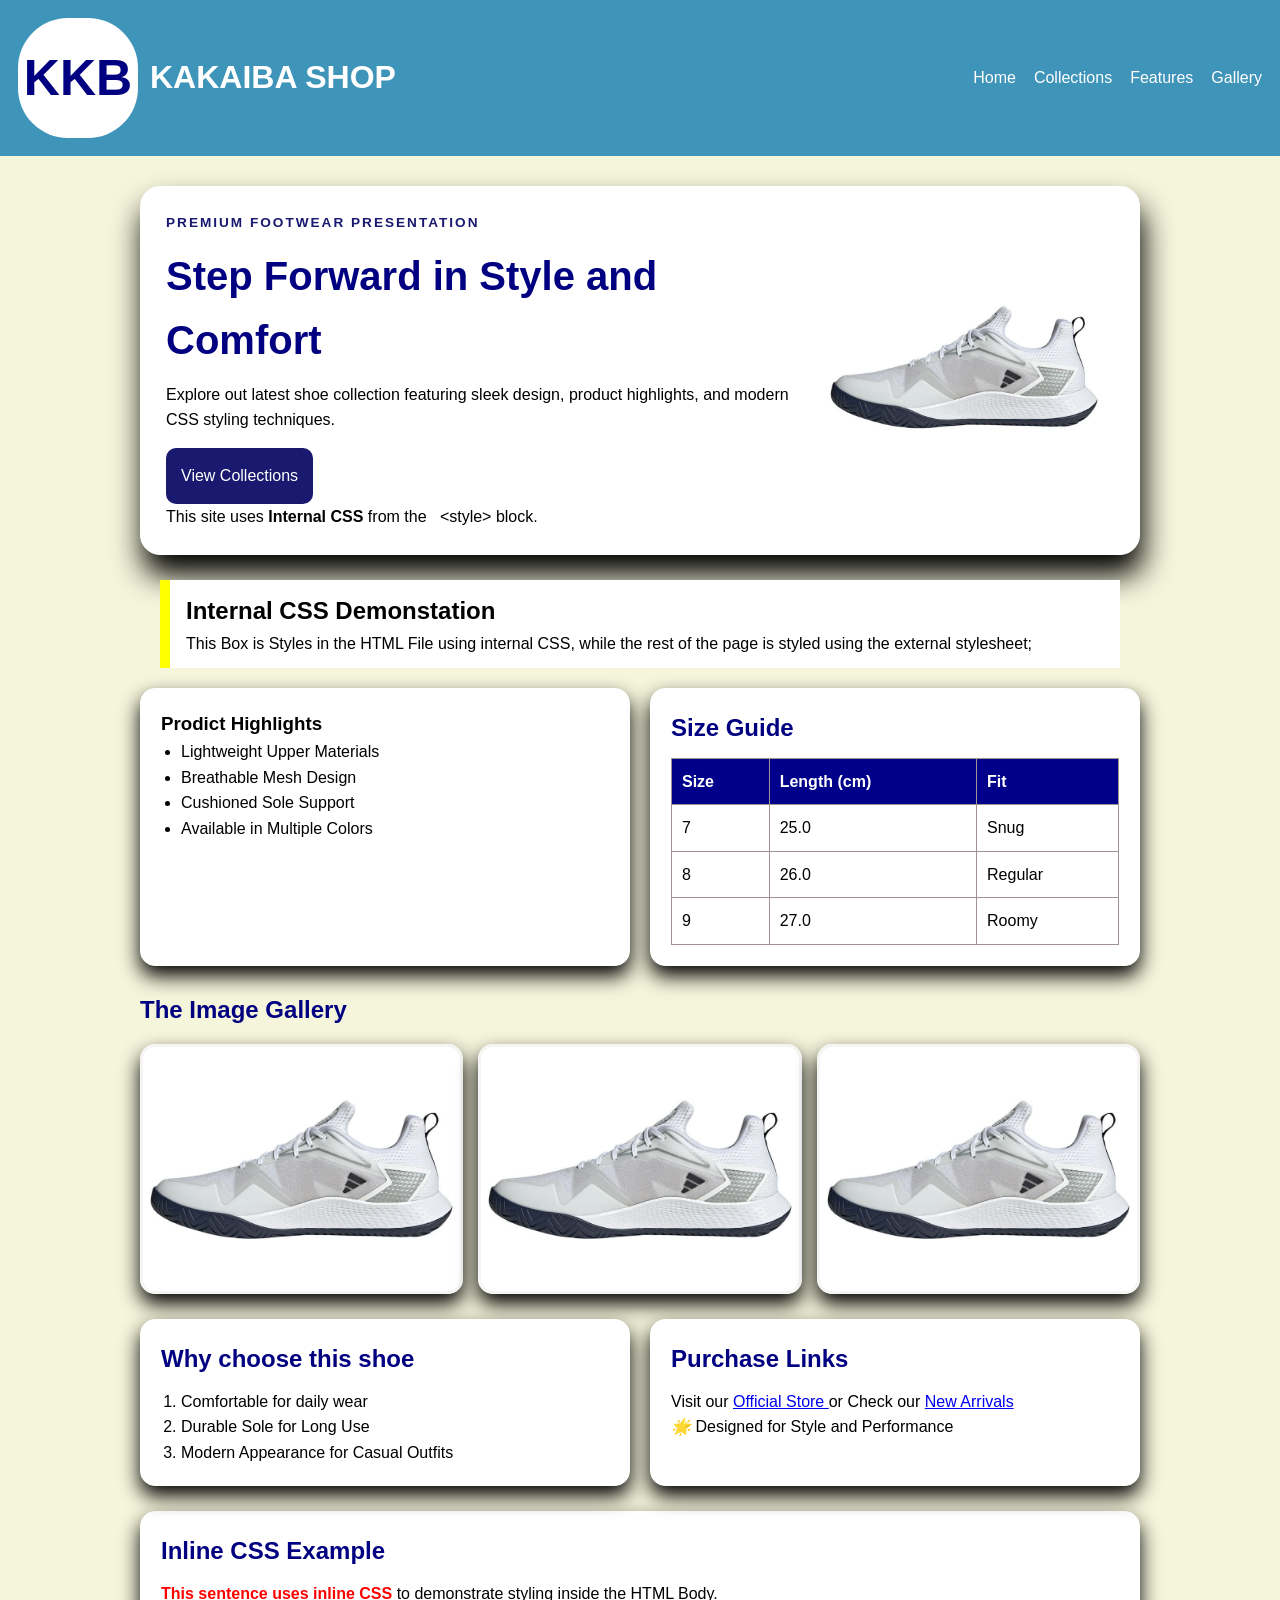
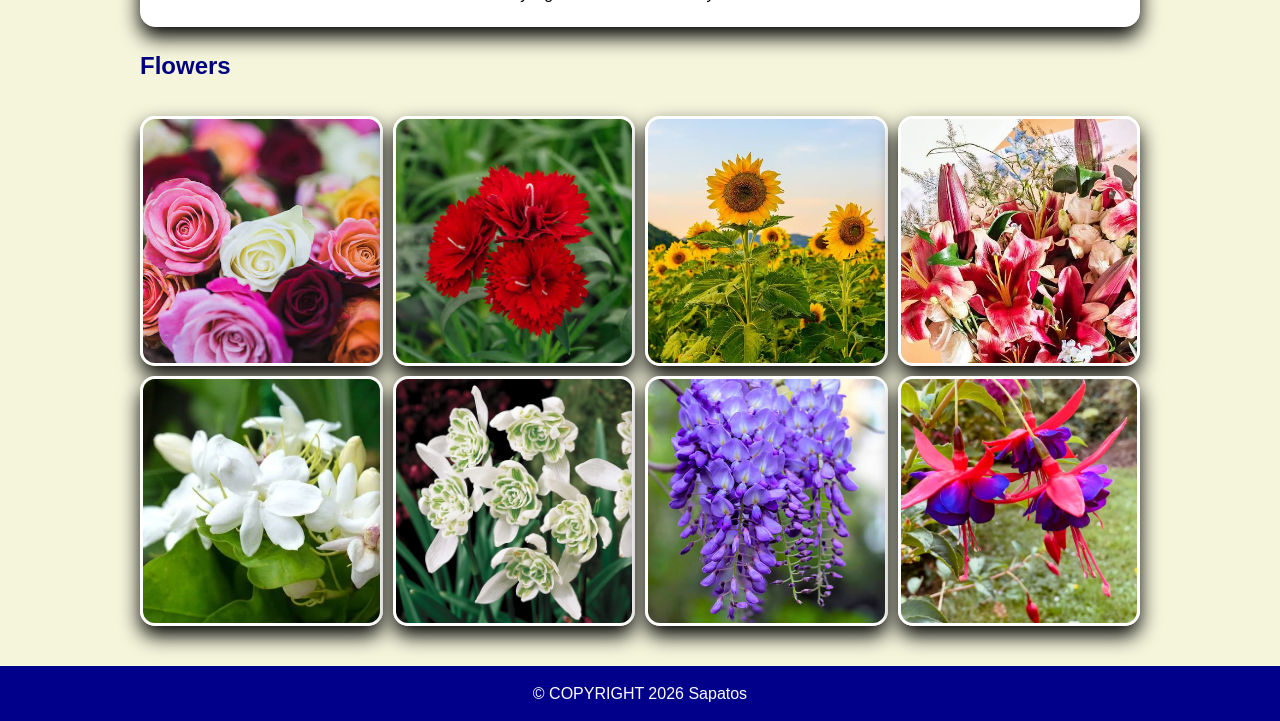
<file: WD1_L3_CS2A_HERRERA_J/index.html>
<!DOCTYPE html>

<html>
    <head>
        <meta charset="UTF-8"/>
        <!-- Setting the author -->
        <meta name="author" content="JR Herrera"> 
        <!-- refresh rate every 30 sec -->
        <meta http-equiv="refresh" content="30">  
        <meta name="viewport" content="width=device-width, initial-scale=1.0"/>

        <!--EXTERNAL CSS-->
        <link rel="stylesheet" href="css/styles.css"/>

        <!--INTERNAL CSS-->
        <style>
            .internal-css {
                background: white;
                border-left: 10px solid yellow;
                padding: 12px 16px;
                margin: 20px;
                color: black;
            }
        </style>
        
    </head>
    <body>

        <header class="top-header">
            <!--Create Area for Logo-->
            <div class="brand">
                <span class="brand-mark">KKB</span>
                <h1>KAKAIBA SHOP</h1>

            </div>
            <!--NAVIGATION BAR-->
            <nav class="navbar">
                <ul class="nav-list">
                    <li><a href="home">Home</a></li>
                    <li class="dropdown">
                        <a href="collections">Collections</a> 
                        <ul class="dropdown-menu">

                            <li><a href="running">Running</a></li>
                            <li><a href="casual">Casual</a></li>
                            <li><a href="basketball">Basketball</a></li>

                        </ul> 
                    </li>
                    <li><a href="#feature">Features</a></li>
                    <li><a href="#gallery">Gallery</a></li>
                </ul>
            </nav>    
        </header>

        <main id="home" class="container">
                <!-- HERO SECTION -->
                <section class="hero">
                    <div class="hero-text"> <!--Text-->
                        <p class="eyebrow">Premium Footwear Presentation</p>
                        <h2>Step Forward in Style and Comfort</h2>
                        <p>
                            Explore out latest shoe collection featuring sleek design, 
                            product highlights, and modern CSS styling techniques.
                        </p>

                        <!--Button to collections section -->
                        <a class="btn" href="#gallery">View Collections</a>
                        <p class="hero-note"> <!-- &lt and &gt is "<>"-->
                            This site uses <strong>Internal CSS</strong> from the &nbsp; &lt;style&gt; block.
                        </p>
                    </div>

                    <div class="hero-img">  <!--Image-->
                        <img
                            src="media/main.webp"
                            alt="New Modern Shoe Style" 
                            class="shoe-img"/>
                    </div>
                </section>
        
                <!--This uses CSS INTERNAL DEMO-->

                <section class="internal-css">
                    <h2>Internal CSS Demonstation</h2>
                    <p>
                        This Box is Styles in the HTML File
                        using internal CSS, while the rest of the page is styled using the external stylesheet;
                    </p>
                </section>

                <section id="features" class="content-grid">
                        <article class="card">
                            <h3>Prodict Highlights</h3>
                            <ul class="features-list">
                                <li>Lightweight Upper Materials</li>
                                <li>Breathable Mesh Design</li>
                                <li>Cushioned Sole Support</li>
                                <li>Available in Multiple Colors</li>
                            </ul>
                        </article>

                        <article class="card">
                            <h2>Size Guide</h2>
                            <table class="size-table">
                                <thead>
                                    <tr>
                                        <th>Size</th>
                                        <th>Length (cm)</th>
                                        <th>Fit</th>
                                    </tr>
                                </thead>
                                <tbody>
                                    <tr>
                                        <td>7</td>
                                        <td>25.0</td>
                                        <td>Snug</td>
                                    </tr>
                                    <tr>
                                        <td>8</td>
                                        <td>26.0</td>
                                        <td>Regular</td>
                                    </tr>
                                    <tr>
                                        <td>9</td>
                                        <td>27.0</td>
                                        <td>Roomy</td>
                                    </tr>
                                </tbody>
                            </table>
                        </article>
                    </section>

                    <section id="gallery" class="gallery-section">
                        <h2>The Image Gallery</h2>
                        <div class="gallery">
                            <img src="media/main.webp" />
                            <img src="media/main.webp" />
                            <img src="media/main.webp" />
                        </div>
                    </section>
                    <section class="info-columns">
                <div class="card" id="running">
                    <h2>Why choose this shoe</h2>
                    <ol>
                        <li>Comfortable for daily wear</li>
                        <li>Durable Sole for Long Use</li>
                        <li>Modern Appearance for Casual Outfits</li>
                    </ol>
                </div>

                <div class="card" id="basketball">
                    <h2>Purchase Links</h2>
                    <p> Visit our 
                        <a href="##" class="text-link">
                            Official Store
                        </a>
                        or Check our
                        <a href="#" class="text-link">
                            New Arrivals
                        </a>
                    </p>

                    <p>
                        <i class="shoe-icon">🌟</i>
                        Designed for Style and Performance
                    </p>
                </div>
            </section>

            <section id="collections" class="card">
                <h2>Inline CSS Example</h2>
                <p>
                    <span style="color: red; font-weight: bolder;">
                        This sentence uses inline CSS
                    </span>
                    to demonstrate styling inside the HTML Body.
                </p>
            </section>

            <section class="flower-grid">
                <h2>Flowers</h2>
                <div class="flower">
                <img src="media/flower1.jpg">
                <img src="media/flower2.jpg">
                <img src="media/flower3.jpg">
                <img src="media/flower4.jpg">
                <img src="media/flower5.jpg">
                <img src="media/flower6.webp">
                <img src="media/flower7.jpg">
                <img src="media/flower8.webp">
                </div>
            </section>
        </main>
        

        <footer class="footer"> <!-- &copt to put c-->
            <p> &copy COPYRIGHT 2026 Sapatos</p>
        </footer>
    </body>
</html>
</file>
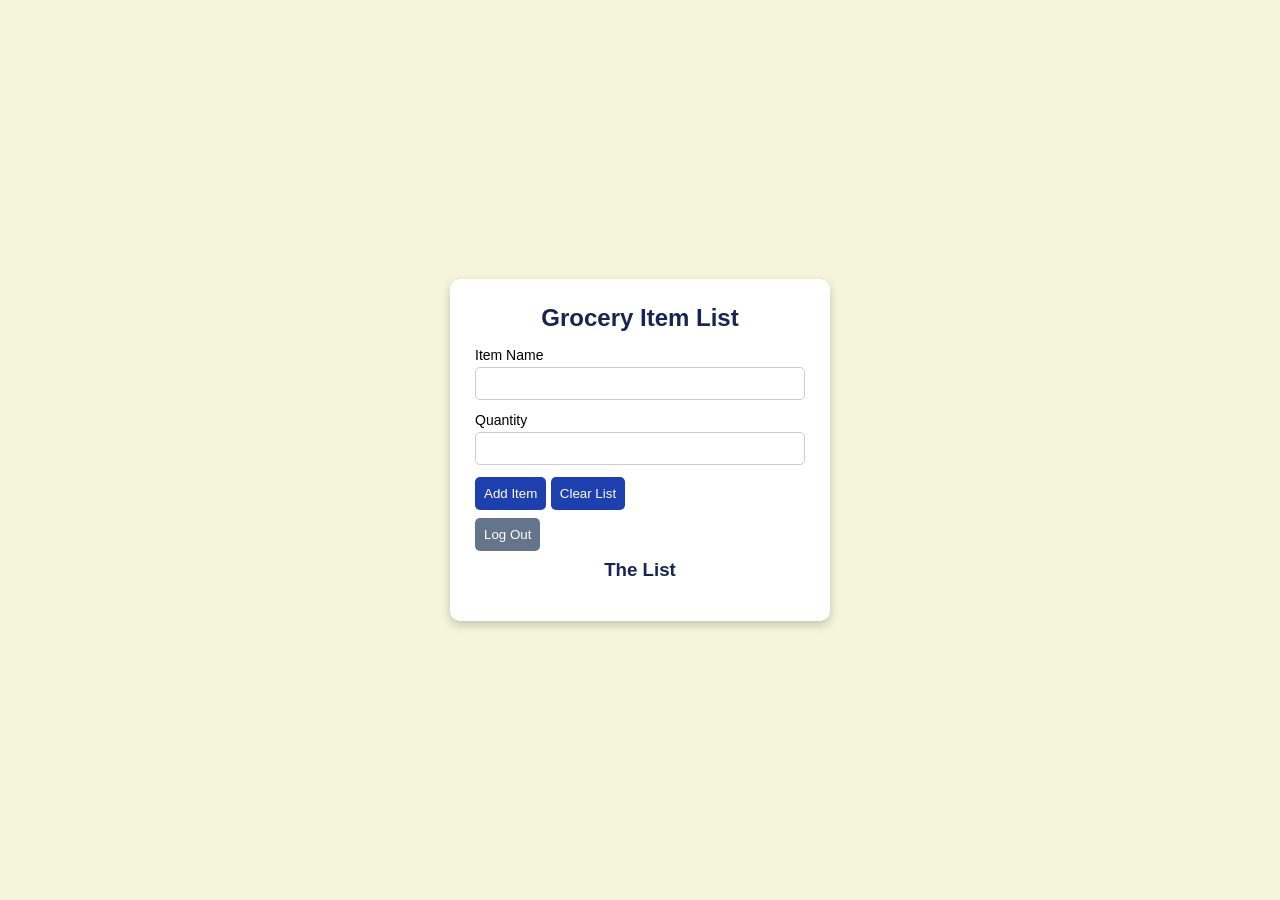
<file: WD1L5_CS2A_HERRERA_JR/list.html>
<!DOCTYPE html>
<html lang="en">
    <head>
        <meta charset="UTF-8">
        <meta name="viewport" content="width=device-width, initial-scale=1.0">
        <title>List</title>
        <link rel="stylesheet" href="css/style.css">

    </head>
    <body>

        <section id="grocerySection">
            <h2> Grocery Item List</h2>

            <label>Item Name</label>
            <input type="text" id="item_name"><br>

            <label>Quantity</label>
            <input type="number" id="item_qty"><br>

            <button onclick="addItem()">Add Item</button>
            <button onclick="clearList()">Clear List</button>
            <br>
            <button onclick="logout()">Log Out</button>


            <h3>The List</h3>
            <ul id="groceryList"></ul>

        </section>
        <script src="js/list.js"></script>

    </body>
</html>
</file>
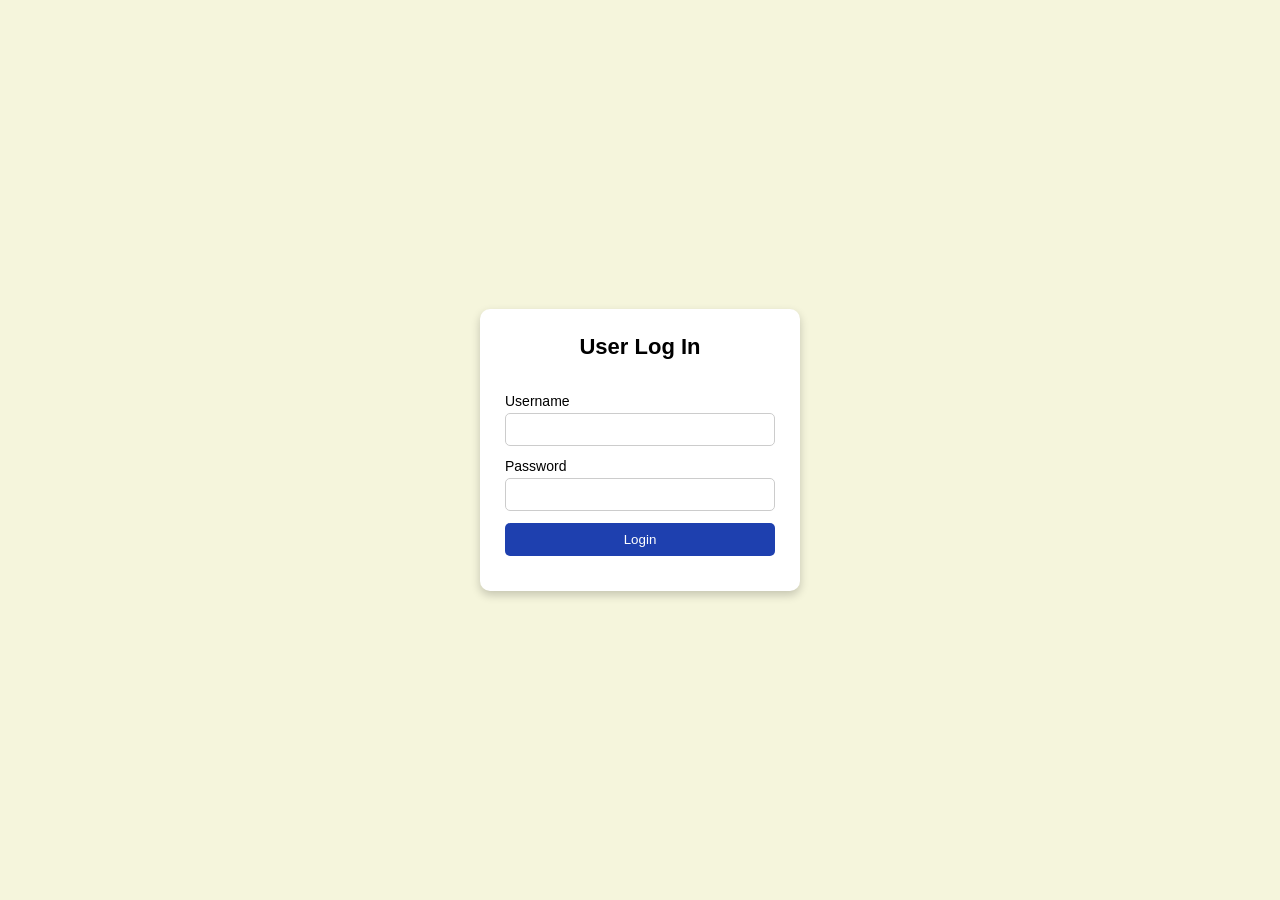
<file: WD1L5_CS2A_HERRERA_JR/login.html>
<!DOCTYPE html>
<html lang="en">
    <head>
        <meta charset="UTF-8">
        <meta name="viewport" content="width=device-width, initial-scale=1.0">
        <title>LogIn</title>
        <link rel="stylesheet" href="css/style.css">



    </head>
    <body>
        <!--Log In Section-->
        <section id="loginSection">
            <h2>User Log In</h2><br>

            <label>Username</label>
            <input type="text" id="login_uname"><br>

            <label>Password</label>
            <input type="password" id="login_pword"><br>

            <button onclick="loginUser()">Login</button> <br>
            <p id="loginMessage"></p>

        </section>
        <script src="js/login.js"></script>

    
    </body>
</html>
</file>
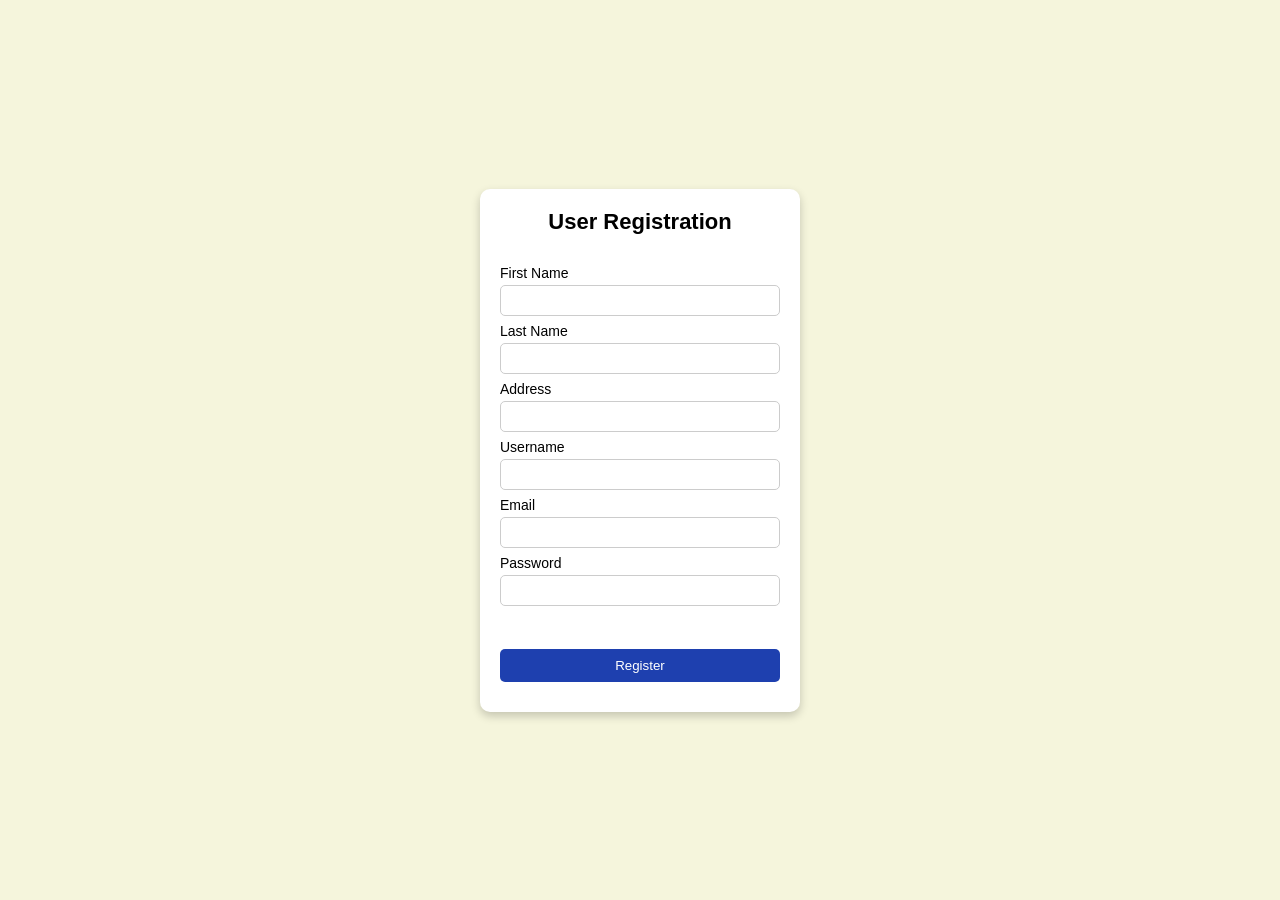
<file: WD1L5_CS2A_HERRERA_JR/register.html>
<!DOCTYPE html>

<html>
    <head>
        <meta charset="UTF-8">
        <meta name="viewport" content="width=device-width, initial-scale=1.0">
        <title>Register</title>

        <link rel="stylesheet" href="css/style.css">
    </head>

    <body>

        <!--User Registration-->
        <section id="registration">

            <h1>User Registration</h1><br>

            <!--First Name-->
            <label>First Name</label>
            <input type="text" id="fname"><br>

            <!--Last Name-->
            <label>Last Name</label>
            <input type="text" id="lname"><br>

            <!--Address-->
            <label>Address</label>
            <input type="text" id="address"><br>

            <!--Username-->
            <label>Username</label>
            <input type="text" id="uname"><br>

            <!--Email-->
            <label>Email</label>
            <input type="email" id="email"><br>

            <!--Passoword-->
            <label>Password</label>
            <input type="password" id="pword"><br>

            <br>
            <br>
            <button id="btn" onclick="saveUserDetails()">Register</button>
            <p id="regMessage"></p>
        </section>


        <script src="js/register.js"></script>


    </body>
</html>
</file>
<file: WD1_L3_CS2A_HERRERA_J/css/styles.css>
* {
    box-sizing: border-box;
    margin: 0;
    padding: 0;
}

body {
    font-family: Arial, Helvetica, sans-serif;
    background:beige;
    color: rgb(0, 0, 0);
    line-height: 1.6;
}

/*HEADER & NAVIGATION*/
.top-header {
    background: #3f94b9;
    color: white; /*FOR FONTS*/
    padding: 18px;
    display: flex; /*FLEX, GRID, BLOCK, NONE*/
    justify-content: space-between;
    align-items: center;
    top: 0;
    z-index: 1000; /*DIMENSIONAL ARRANGEMENT*/
}

.brand {
    display: flex;
    align-items: center;
    gap: 12px;
}

.brand-mark {

    width: 120px;
    height: 120px;
    display: grid;
    place-items: center;
    border-radius: 50px;
    background: white;
    color: navy;
    font-size: 50px;
    font-weight: bolder;

}

.nav-list {
    list-style: none;
    display: flex;
    gap: 18px;

}

.nav-list a {
    color: rgb(255, 255, 255);
    text-decoration: none;
}

.nav-list a:hover {
    text-decoration: underline;
}

/*DROPDOWN*/
.dropdown {
    position: relative;
}

.dropdown-menu {
    list-style: none;
    position: absolute;
    top: 100%;
    left: 0;
    min-width: 150px;
    background: #3f94b9;
    border: 1px solid #fff;
    display:  none;
    box-shadow: 0px 10px 20px lab(0 0 12);
}

.dropdown-menu a{

    display: block;
    color: rgb(242, 242, 242);
    padding: 10px;
}

.dropdown:hover
.dropdown-menu {
    display: block;
}

.container{
    width: min(1100px, 92%);
    margin: 0 auto;
    padding: 30px 50px;
}

/*HERO SECTION*/

.hero{
    display: flex;
    align-items: center;
    gap: 50 px;
    background: white;
    border: 1px solid white;
    border-radius: 20px;
    padding: 25px;
    margin-bottom: 25px;
    box-shadow: 3px 20px 30px black;
    color: black;

}

.hero-text{
    flex: 1;
}

.hero-text h2 {
    font-size: 2.5rem;
    margin: 10px 0;
    color: navy;
}

.eyebrow {
    text-transform: uppercase;
    letter-spacing: 2px;
    font-size: 0.85rem;
    color: midnightblue;
    font-weight: bolder;
}

.btn {
    display: inline-block;
    margin-top: 15px;
    padding: 15px;
    background: midnightblue;
    color: white;
    text-decoration: none;
    border-radius: 10px;
}

.btn:hover{
    background: mediumaquamarine;
    color: black;
}

.hero-image {
    flex: 1;
}

.shoe-img {
    width: 100%;
    height: 300px;
    object-fit: cover;
    border: 10px solid white;
    border-radius: 20px;
}

/* Cards and Layout Contents */
 
.content-grid,
.info-columns {
    display: grid;
    grid-template-columns: repeat(2, 1fr);
    gap: 20px;
    margin-bottom: 25px;
}

.card {
    background: white;
    color: black;
    padding: 20px;
    border: 1px solid white;
    border-radius: 15px;
    box-shadow: 0 10px 20px black;
}

.card h2 {
    margin-bottom: 10px;
    color: navy;
}

.features-list,
.card ol {
    margin-left: 20px;
}

/*tables */
.size-table{
    width: 100%;
    border-collapse: collapse;
    margin-top: 10px;
}

.size-table th,
.size-table td {
    border: 1px solid rgb(161, 146, 146);
    padding: 10px;
    text-align: left;
}

.size-table th {
    background: darkblue;
    color: white;
}

/* Gallery Section */
.gallery-section {
    margin-bottom: 25px;
}

.gallery-section h2 {
    margin-bottom: 15px;
    color: navy;
}

.gallery {
    display: grid;
    grid-template-columns: repeat(3, 1fr);
    gap: 15px;
}

.gallery img {
    width: 100%;
    height: 250px;
    object-fit: cover;
    border-radius: 15px;
    border: 3px solid whitesmoke;
    box-shadow: 0 10px 20px black;
}

.footer {
    text-align: center;
    padding: 15px;
     background: darkblue;
     color: white;
}

.flower-grid{
    margin-top: 20px;
    margin-bottom: 10px;
}

.flower-grid h2{
    margin-bottom: 20px ;
    color: navy;
}

.flower {
    display: grid;
    margin-top: 30px;
    grid-template-columns: repeat(4,2fr);
    gap: 10px;
}

.flower img{
    width: 100%;
    height: 250px;
    object-fit: cover;
    border-radius: 15px;
    border: 3px solid white;
    box-shadow: 0 10px 20px black;
}

.flower p {
    background: white;
    
}
</file>
<file: WD1L5_CS2A_HERRERA_JR/css/style.css>
* {
    box-sizing: border-box;
    margin: 0;
    padding: 0;
}

body {
    min-height: 100vh;
    display: flex;
    justify-content: center;
    align-items: center;
    background: beige;
    font-family: Arial, sans-serif;
}

#registration {
    width: 320px;
    padding: 20px;
    background: white;
    border-radius: 10px;
    box-shadow: 0 4px 10px #0003;
}

/*HEADING*/
#registration h1 {
    text-align: center;
    font-size: 22px;
    margin-bottom: 12px;
}

/*LABELS*/
#registration label {
    display: block;
    font-size: 14px;
    margin-bottom: 4px;
}

/*INPUTS*/
#registration input {
    width: 100%;
    padding: 7px;
    margin-bottom: 7px;
    border: 1px solid #ccc;
    border-radius: 5px;
}

/*BUTTONS*/
#registration button {
    width: 100%;
    padding: 9px;
    background: #1e40af;
    color: white;
    border: none;
    border-radius: 5px;
    cursor: pointer;
}

#registration button:hover {
    background: #1d4ed8;
}

/*MESSAGE*/
#regMessage {
    text-align: center;
    margin-top: 10px;
}

/*Log In*/
#loginSection {
    width: 320px;
    padding: 25px;
    background: white;
    border-radius: 10px;
    box-shadow: 0 4px 10px #0003;
}

/*HEADING*/
#loginSection h2 {
    text-align: center;
    font-size: 22px;
    margin-bottom: 15px;
}

/*LABELS*/
#loginSection label {
    display: block;
    font-size: 14px;
    margin-bottom: 4px;
}

/*INPUTS*/
#loginSection input {
    width: 100%;
    padding: 8px;
    margin-bottom: 12px;
    border: 1px solid #ccc;
    border-radius: 5px;
}

/*LOGIN BUTTON*/
#loginSection button {
    width: 100%;
    padding: 9px;
    background: #1e40af;
    color: white;
    border: none;
    border-radius: 5px;
    cursor: pointer;
}

#loginSection button:hover {
    background: #1d4ed8;
}

/*MESSAGE*/
#loginMessage {
    text-align: center;
    margin-top: 10px;
}


/*LIST*/
#grocerySection {
    width: 380px;
    padding: 25px;
    background: white;
    border-radius: 10px;
    box-shadow: 0 4px 10px #0003;
}

/*LIST HEADINGS*/
#grocerySection h2,
#grocerySection h3 {
    text-align: center;
    color: #172554;
    margin-bottom: 15px;
}

/*LIST LABELS*/
#grocerySection label {
    display: block;
    font-size: 14px;
    margin-bottom: 4px;
}

/*LIST INPUTS*/
#grocerySection input {
    width: 100%;
    padding: 8px;
    margin-bottom: 12px;
    border: 1px solid #ccc;
    border-radius: 5px;
}

/*LIST BUTTONS*/
#grocerySection button {
    padding: 9px;
    margin-bottom: 8px;
    background: #1e40af;
    color: white;
    border: none;
    border-radius: 5px;
    cursor: pointer;
}

/*LIST BUTTON HOVER*/
#grocerySection button:hover {
    background: #1d4ed8;
}

/*GROCERY LIST */
#groceryList {
    margin-top: 10px;
    padding-left: 25px;
}

#groceryList li {
    padding: 8px;
    margin-bottom: 5px;

    background: #f1f5f9;
    border-radius: 5px;
}

/*LOGOUT BUTTON*/
#grocerySection button:last-of-type {
    background: #64748b;
}

#grocerySection button:last-of-type:hover {
    background: #475569;
}
</file>
